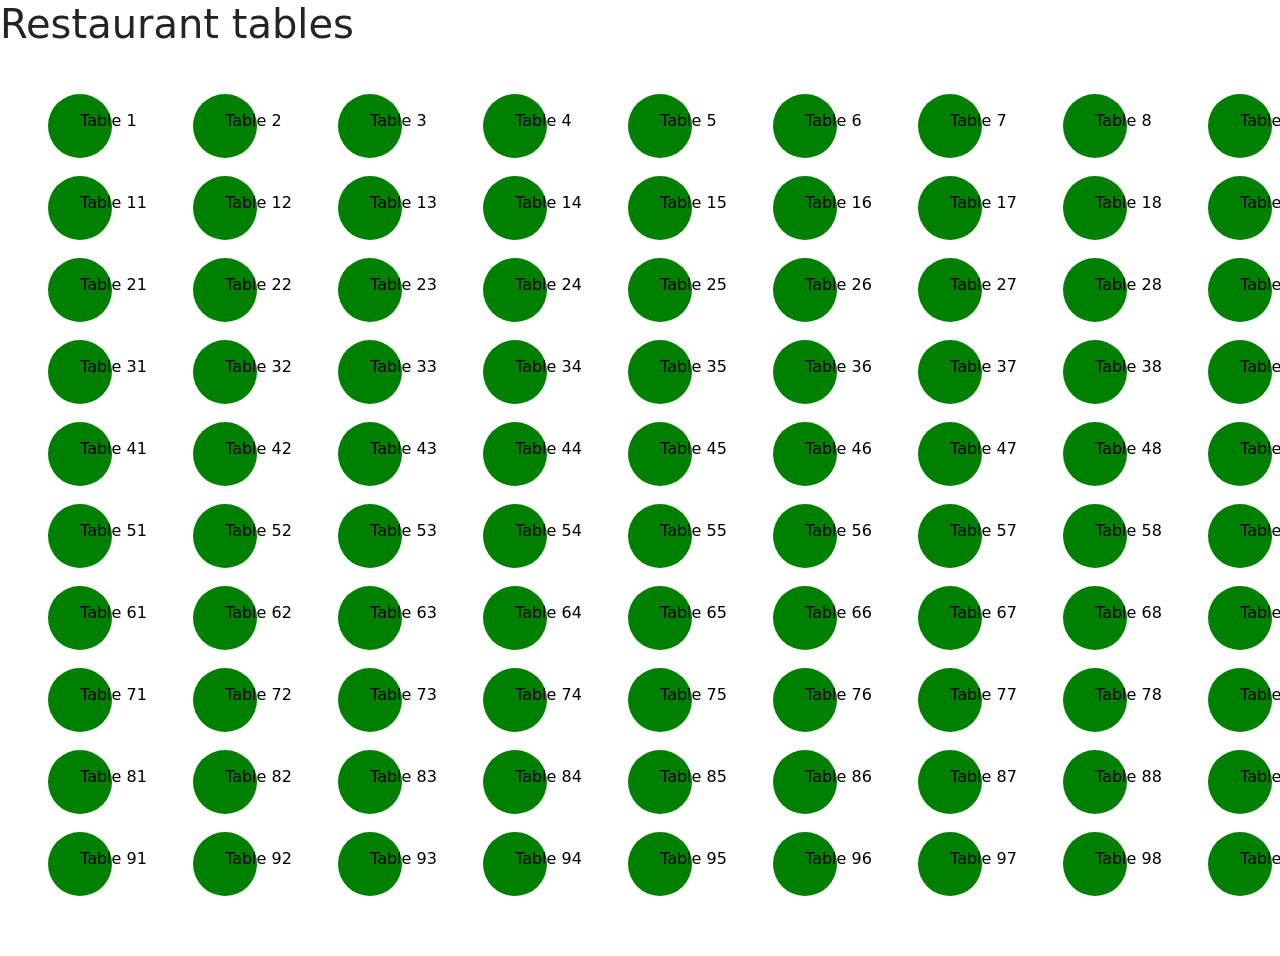
<file: seating.html>
<!doctype html>
<html lang="en">

<head>
    <meta charset="utf-8">
    <meta name="viewport" content="width=device-width, initial-scale=1">
    <title>SVG Seating</title>
    <link href="https://cdn.jsdelivr.net/npm/bootstrap@5.3.8/dist/css/bootstrap.min.css" rel="stylesheet"
        integrity="sha384-sRIl4kxILFvY47J16cr9ZwB07vP4J8+LH7qKQnuqkuIAvNWLzeN8tE5YBujZqJLB" crossorigin="anonymous" />
    <style>
        .table {
            cursor: pointer;
        }

        rect {
            width: 250px !important;
            height: 150px !important;
        }
    </style>
</head>

<body>
    <h1>Restaurant tables</h1>
    <div id="guestTarget"></div>

    <!--  <svg version="1.1" width="1200" height="900" xmlns="http://www.w3.org/2000/svg">



     <circle cx="150" cy="100" r="80" fill="green" id="table1">
            <animate attributeName="fill" from="green" to="red" dur="10s" fill="freeze" />

        </circle>
        <text x="150" y="100" font-size="25" text-anchor="middle" fill="white">Table 1</text>
    </svg>

    <svg width="1500" height="900">
        <circle class="table" data-table="1" onClick="reset(1)" fill="green" cx="150" cy="100" r="80" />
        <text x="150" y="100" font-size="25" text-anchor="middle" fill="white">Table 1</text>

        <circle class="table" data-table="2" onClick="reset(2)" fill="green" cx="400" cy="100" r="80" />
        <text x="400" y="100" font-size="25" text-anchor="middle" fill="white">Table 2</text>

        <circle class="table" data-table="3" onClick="reset(3)" fill="green" cx="650" cy="100" r="80" />
        <text x="650" y="100" font-size="25" text-anchor="middle" fill="white">Table 3</text>



        <circle class="table" data-table="4" onClick="reset(4)" fill="green" cx="900" cy="100" r="80" />
        <text x="900" y="100" font-size="25" text-anchor="middle" fill="white">Table 4</text>

        <circle class="table" data-table="5" onClick="reset(5)" fill="green" cx="1150" cy="100" r="80" />
        <text x="1150" y="100" font-size="25" text-anchor="middle" fill="white">Table 5</text>



        <rect x="75" y="250" class="table" data-table="6" onClick="reset(6)" fill="green" />
        <text x="200" y="325" font-size="25" text-anchor="middle" fill="white">Table 6</text>

        <rect x="425" y="250" class="table" data-table="7" onClick="reset(7)" fill="green" />
        <text x="550" y="325" font-size="25" text-anchor="middle" fill="white">Table 7</text>

    </svg>-->
    <svg id="restaurantLayout" width="1500" height="900"></svg>


    <script>
        const svg = document.getElementById("restaurantLayout");

        const totalTables = 100;

        const columns = 10;
        const rows = 10;

        const startX = 80;
        const startY = 70;

        const spacingX = 145;
        const spacingY = 82;

        const tableRadius = 32;

        const svgNS = "http://www.w3.org/2000/svg";

        for (let i = 1; i <= totalTables; i++) {
            const col = (i - 1) % columns;
            const row = Math.floor((i - 1) / columns);

            const cx = startX + col * spacingX;
            const cy = startY + row * spacingY;

            const circle = document.createElementNS(svgNS, "circle");
            circle.setAttribute("class", "table");
            circle.setAttribute("data-table", i);
            circle.setAttribute("fill", "green");
            circle.setAttribute("cx", cx);
            circle.setAttribute("cy", cy);
            circle.setAttribute("r", tableRadius);

            circle.addEventListener("click", function () {
                const currentFill = this.getAttribute("fill");

                if (currentFill === "red") {
                    this.setAttribute("fill", "green");
                } else {
                    this.setAttribute("fill", "red");
                }
            });

            const label = document.createElementNS(svgNS, "text");
            label.setAttribute("class", "table-label");
            label.setAttribute("x", cx);
            label.setAttribute("y", cy);
            label.textContent = "Table " + i;

            svg.appendChild(circle);
            svg.appendChild(label);
        }


        function reset(num) {
            if (document.querySelector(".table[data-table='" + num + "']").style.fill === 'red') {
                document.querySelector(".table[data-table='" + num + "']").style.fill = "green"
            } else {
                document.querySelector(".table[data-table='" + num + "']").style.fill = "red"
            }
        }
    </script>

    <script src="js/functionality.js"></script>
</body>


</html>
</file>
